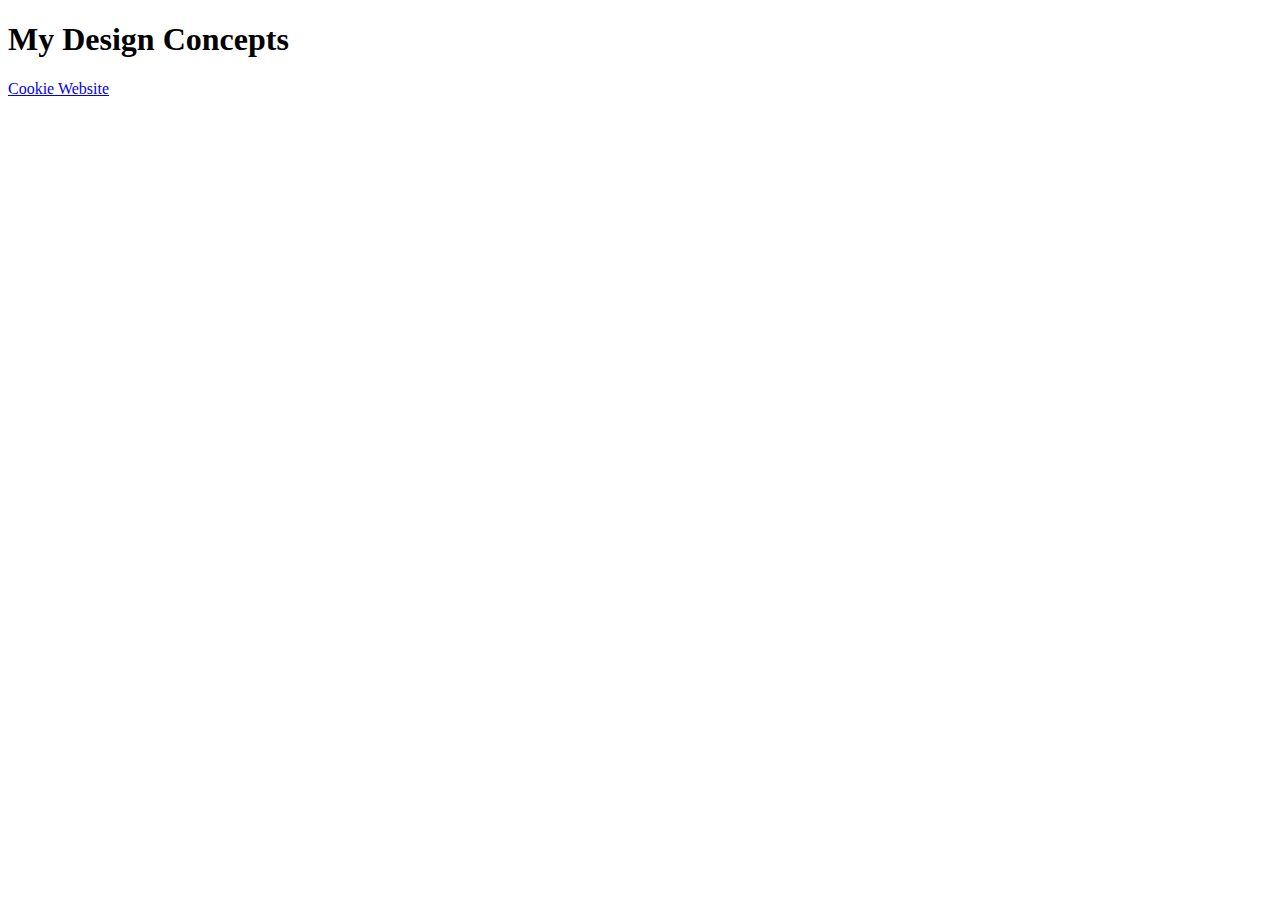
<file: index.html>
<!DOCTYPE html>
<html lang="en">
<head>
    <meta charset="UTF-8">
    <meta name="viewport" content="width=device-width, initial-scale=1.0">
    <title>Home Page</title>
</head>
<body>
    <h1>My Design Concepts</h1>
    <a href="./cookies.html">Cookie Website</a>
</body>
</html>
</file>
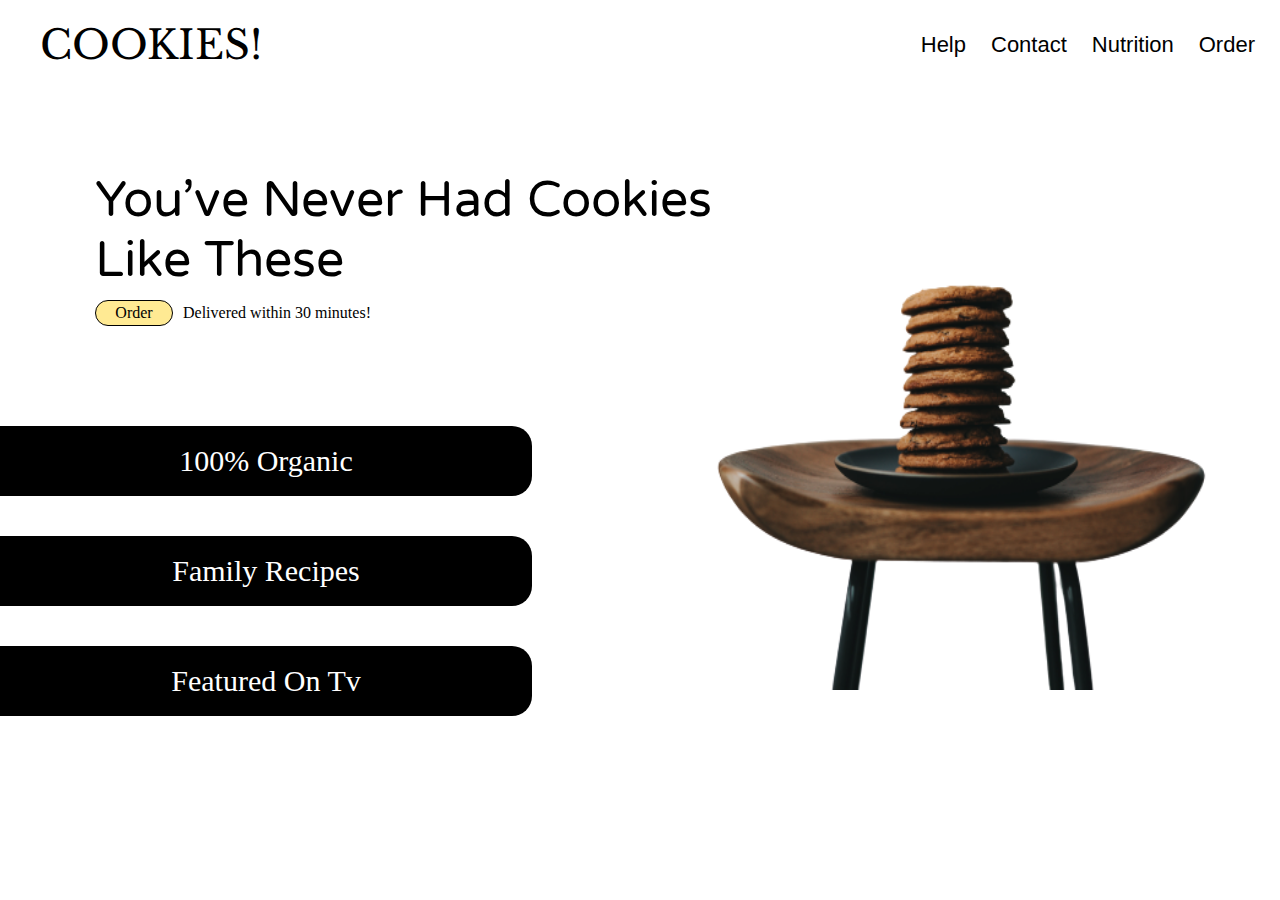
<file: cookies.html>
<!DOCTYPE html>
<html lang="en">
<head>
    <meta charset="UTF-8">
    <meta name="viewport" content="width=device-width, initial-scale=1.0">
    <title>Cookies Design Concept</title>
    <link rel="stylesheet" href="./css/cookies.css">
    <link href="https://fonts.googleapis.com/css2?family=Varela+Round&display=swap" rel="stylesheet">
    <link href="https://fonts.googleapis.com/css2?family=Libre+Baskerville:ital@1&display=swap" rel="stylesheet">
</head>

<body>
    <div class="header">
        <div class="logo">COOKIES!</div>
        <div class="nav-items">
            <div class="nav-item">Order</div>
            <div class="nav-item">Nutrition</div>
            <div class="nav-item">Contact</div>
            <div class="nav-item">Help</div>
        </div>
    </div>

    <div class="blurb">
        You’ve Never Had Cookies Like These
    </div>

    <div class="action-area">
        <div class="button">
            Order
        </div>
        <div class="mini-blurb">
            Delivered within 30 minutes!
        </div>
    </div>

    <div class="image-area">
        <div class="background-circle"></div>
        <img class="stool-img" src="./images/cookies/nathan-dumlao-WLLwgWztob8-unsplash-removebg-preview.png" alt="Cookies on stool" width="823" height="1235">
    </div>

    <div class="pitch-area">
        <div class="pitch-item left">
            <div style="align-self: center;">100% Organic</div>
        </div>
    
        <div class="pitch-item right">
            <div style="align-self: center;">Family Recipes</div>
        </div>
    
        <div  class="pitch-item last left">
            <div style="align-self: center;">Featured On Tv</div>
        </div>
    </div>
    <div class="cookies">
        <img style="position: relative; margin-left: 50%;" src="./images/cookies/markus-winkler-abaU9MMQeuY-unsplash-removebg-preview.png" alt="Cookies on stool" width="200" height="130">
        <div class="cookies-blurb">Baked In Heaven</div>
        <img style="transform: rotate(270deg);position: relative;" src="./images/cookies/markus-winkler-abaU9MMQeuY-unsplash-removebg-preview.png" alt="Cookies on stool" width="200" height="130">
    </div>
   
    

</body>
</html>
</file>
<file: css/cookies.css>
body {
    margin: 0;
}

.header {
    display: grid;
    grid-template-columns: 1fr 1fr;
    margin-top: 20px;
  
    align-items:center;
}
.logo {
   
    margin-left: 20px;
    font-size: 18px;
    font-family: 'Libre Baskerville', serif;

}

.nav-items {
    display: flex;
    flex-direction: row-reverse;
}

.nav-item {
    font-size: 12px;
    font-family: Arial, Helvetica, sans-serif;
    margin-right: 15px;
}

.blurb {
    margin-top: 50px;
    font-size: 25px;
    max-width: 55vw;
    margin-left: 20px;
    font-family: 'Varela Round', sans-serif;
}

.action-area {
    max-width: 50vw;
    display: grid;
    grid-template-columns: 1fr 1fr;
    align-items: center;
    margin-top: 10px;
}

.button {
    background-color: #FFEA93;
    width: 70px;
    margin-left: 20px;
    text-align: center;
    padding: 3px;
    border-radius: 15px;
    border: solid black 1px;
    text-align: center;
}

.mini-blurb {
    font-size: 8px;
    max-width: 70px;
    margin-left: 8px;
}

.image-area {
    margin: 0 auto;
    z-index: 1;
    height: 305px;
}

.background-circle {
    position: absolute;
    top: 50%;
    left: 50%;
    transform: translate(-50%, -50%);
    background-color: #0F0E0E;
    opacity: .03;
    height:200px;
    width: 200px;
    border-radius: 50%; 
    z-index: 2;
}

.stool-img {
    position: absolute;
    top: 45%;
    left: 50%;
    transform: translate(-50%, -50%);
    height: 373px;
    width: 249px;
}

.pitch-area {
    margin-top: 80px;
}
.pitch-item {
    width: 50%;
    height: 50px;
    background-color: black;
    color: white;
    text-align: center;
    display: grid;
    margin-bottom: 20px;
}

.left {
    border-radius: 0 20px 20px 0px;
    
}

.last {
    margin-top: 90px;
}

.right {
    position: absolute;
    right: 0;
    border-radius: 20px 0 0 20px;
}

.cookies {
    
    margin-top: 20px;
}

.cookies-blurb {
    text-align: center;
    margin-top: 0px;
    font-size: 18px;
    font-family: 'Libre Baskerville', serif;
}
 /*
 ------- MEDIA QUERIES -------
 */


 @media only screen and (min-width: 600px) {
    .logo {
   
        margin-left: 40px;
        font-size: 40px;
        font-family: 'Libre Baskerville', serif;
    
    }

    .nav-item {
        font-size: 22px;
        font-family: Arial, Helvetica, sans-serif;
        margin-right: 25px;
    }

    .blurb {
        margin-top: 100px;
        font-size: 50px;
        max-width: 50vw;
        margin-left: 95px;
        font-family: 'Varela Round', sans-serif;
    }

    .action-area {
        max-width: 55vw;
        grid-template-columns: 100px 1fr;
        margin-left: 75px;
    }

    .mini-blurb {
        font-size: 16px;
        max-width: 200px;
    }

    .image-area {
        right: 0;
        position: absolute;
        margin-right: 25%;
        z-index: 1;
        
    }

    .stool-img {
        position: absolute;
        top: -20%;
        width: 500px ;
        height: 850px;
    }

    .background-circle {
        display: none;
    }

    .pitch-area {
        margin-top: 100px;
        position: absolute;
        width: 40vw;
        z-index: 2;
    }

    .pitch-item {
        padding: 10px;
        font-size: 30px;
        width: 40vw;
        margin-bottom: 40px;
    }
    
    .left {
        border-radius: 0 20px 20px 0px;
        
    }
    
    .right {
        position: relative;
        left: 0;
        border-radius: 0 20px 20px 0px;
        
    }
    .last {
        margin-top: 0px;
    }
    
    .cookies {
        display: none;
    }
    
    .cookies-blurb {
        text-align: center;
        margin-top: 0px;
        font-size: 18px;
        font-family: 'Libre Baskerville', serif;
    }
  }

  /* width="249" height="373">*/
</file>
